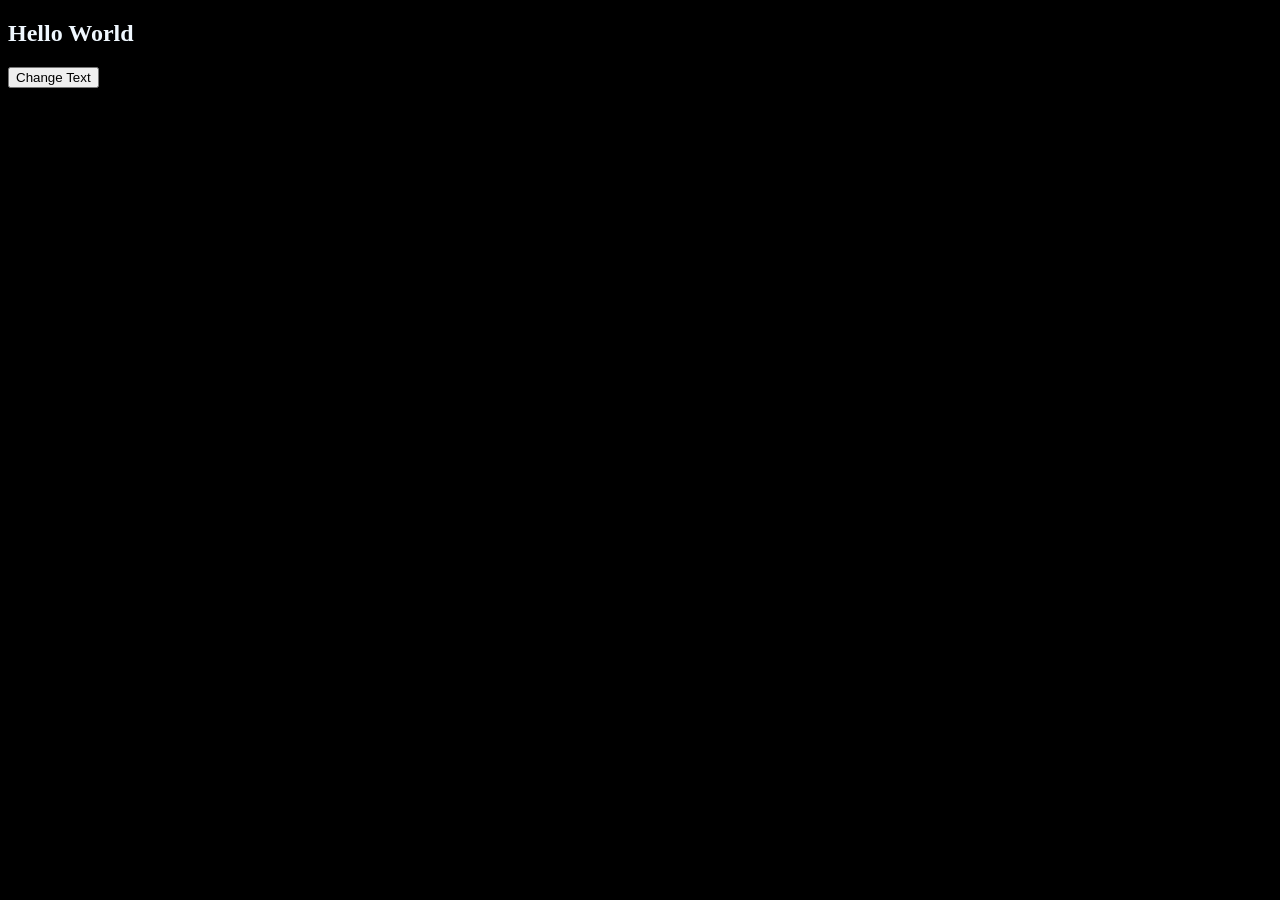
<file: practice/index.html>
<!DOCTYPE html>
<html lang="en">

<head>
    <meta charset="UTF-8">
    <meta name="viewport" content="width=device-width, initial-scale=1.0">
    <title>DOM-01</title>
</head>

<body style="background-color: black; color: aliceblue;">

    <h2 id="title">Hello World</h2>
    <button id="btn">Change Text</button>



    <script>

        const h = document.querySelector('#title')
        const btn = document.querySelector('#btn')

        btn.addEventListener('click', () => {
            h.textContent = "Javascript is working";
            // btn.textContent = "Hello";
        });

    </script>

</body>

</html>
</file>
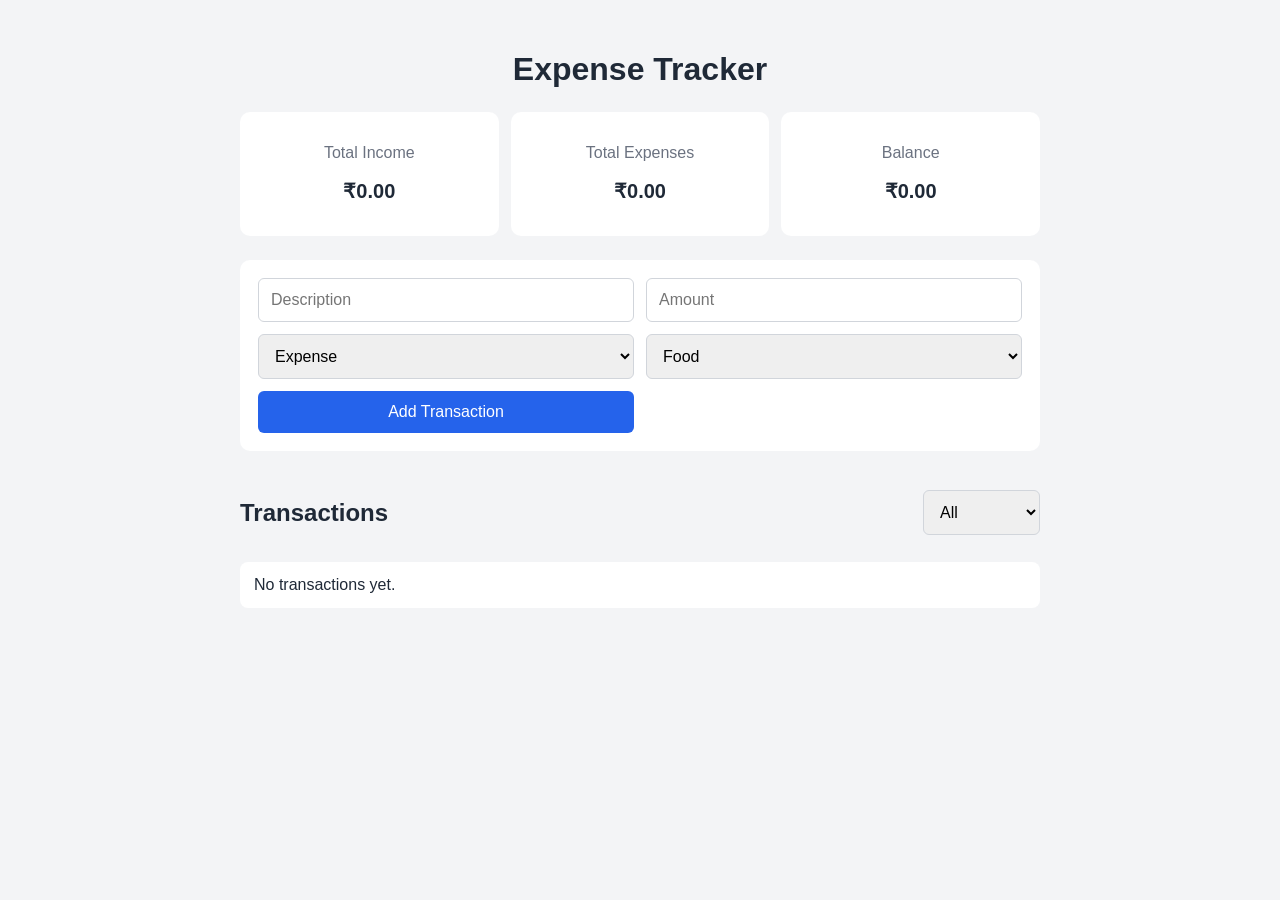
<file: major-projects/expense-tracker/index.html>
<!DOCTYPE html>
<html lang="en">
<head>
    <meta charset="UTF-8">
    <meta name="viewport" content="width=device-width, initial-scale=1.0">
    <title>Expense Tracker</title>
    <link rel="stylesheet" href="style.css">
</head>
<body>
    <main class="container">
        <h1>Expense Tracker</h1>

        <section class="summary">
            <div>
                <p>Total Income</p>
                <h2 id="total-income">₹0</h2>
            </div>
            <div>
                <p>Total Expenses</p>
                <h2 id="total-expenses">₹0</h2>
            </div>
            <div>
                <p>Balance</p>
                <h2 id="balance">₹0</h2>
            </div>
        </section>

        <form id="transaction-form">
            <input id="description" type="text" placeholder="Description" required>

            <input id="amount" type="number" min="0.01" step="0.01"
                placeholder="Amount" required>

            <select id="type">
                <option value="expense">Expense</option>
                <option value="income">Income</option>
            </select>

            <select id="category">
                <option value="Food">Food</option>
                <option value="Travel">Travel</option>
                <option value="Shopping">Shopping</option>
                <option value="Bills">Bills</option>
                <option value="Salary">Salary</option>
                <option value="Other">Other</option>
            </select>

            <button type="submit">Add Transaction</button>
        </form>

        <div class="list-heading">
            <h2>Transactions</h2>
            <select id="filter">
                <option value="all">All</option>
                <option value="income">Income</option>
                <option value="expense">Expenses</option>
            </select>
        </div>

        <ul id="transaction-list"></ul>
    </main>

    <script src="script.js"></script>
</body>
</html>
</file>
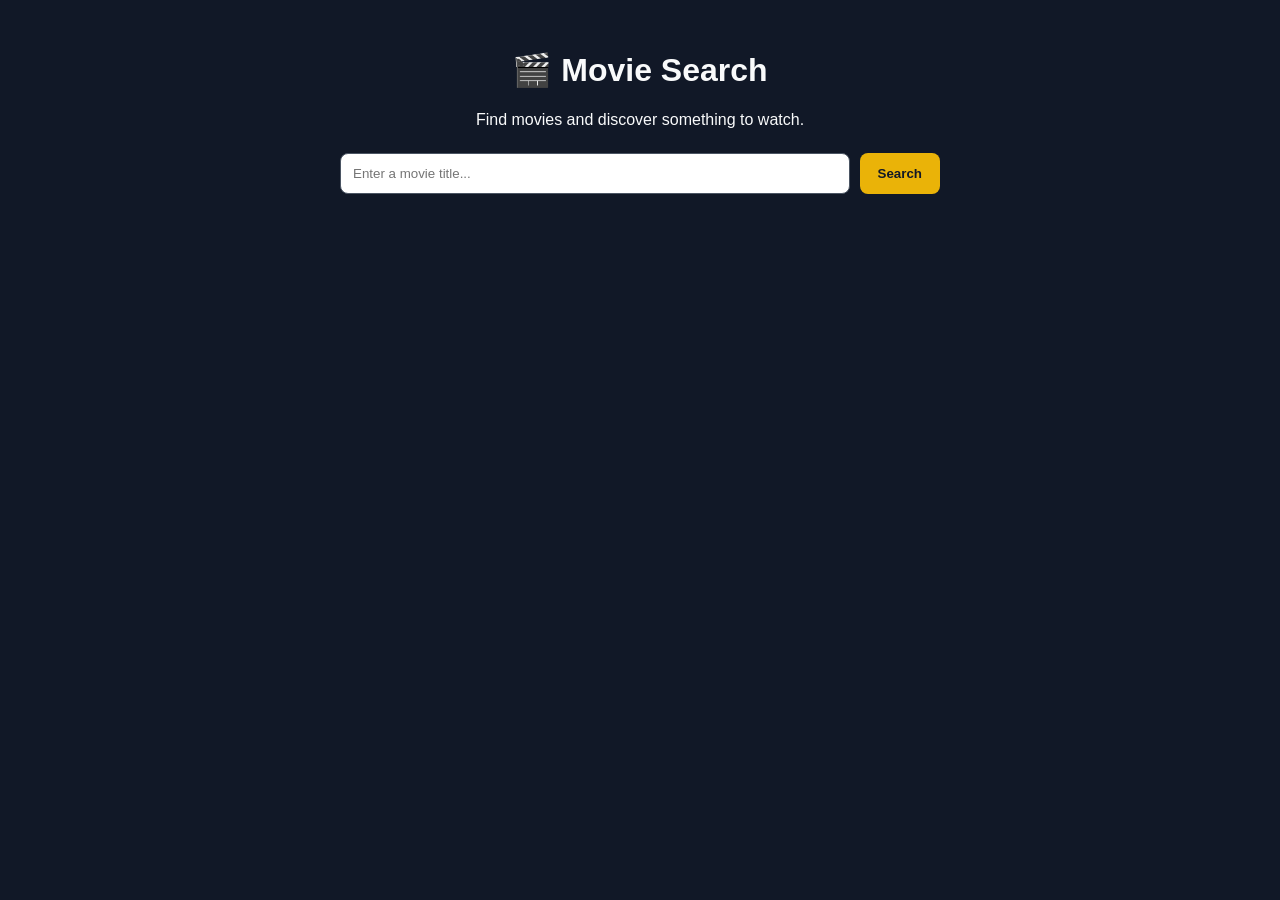
<file: major-projects/movie-search/index.html>
<!DOCTYPE html>
<html lang="en">
<head>
    <meta charset="UTF-8">
    <meta name="viewport" content="width=device-width, initial-scale=1.0">
    <title>Movie Search</title>
    <link rel="stylesheet" href="style.css">
</head>
<body>
    <main class="container">
        <h1>🎬 Movie Search</h1>
        <p>Find movies and discover something to watch.</p>

        <form id="search-form">
            <input
                type="search"s
                id="search-input"
                placeholder="Enter a movie title..."
                required
            >
            <button type="submit">Search</button>
        </form>

        <p id="status" role="status"></p>
        <section id="movie-results" class="movie-grid"></section>
    </main>

    <script src="script.js"></script>
</body>
</html>
</file>
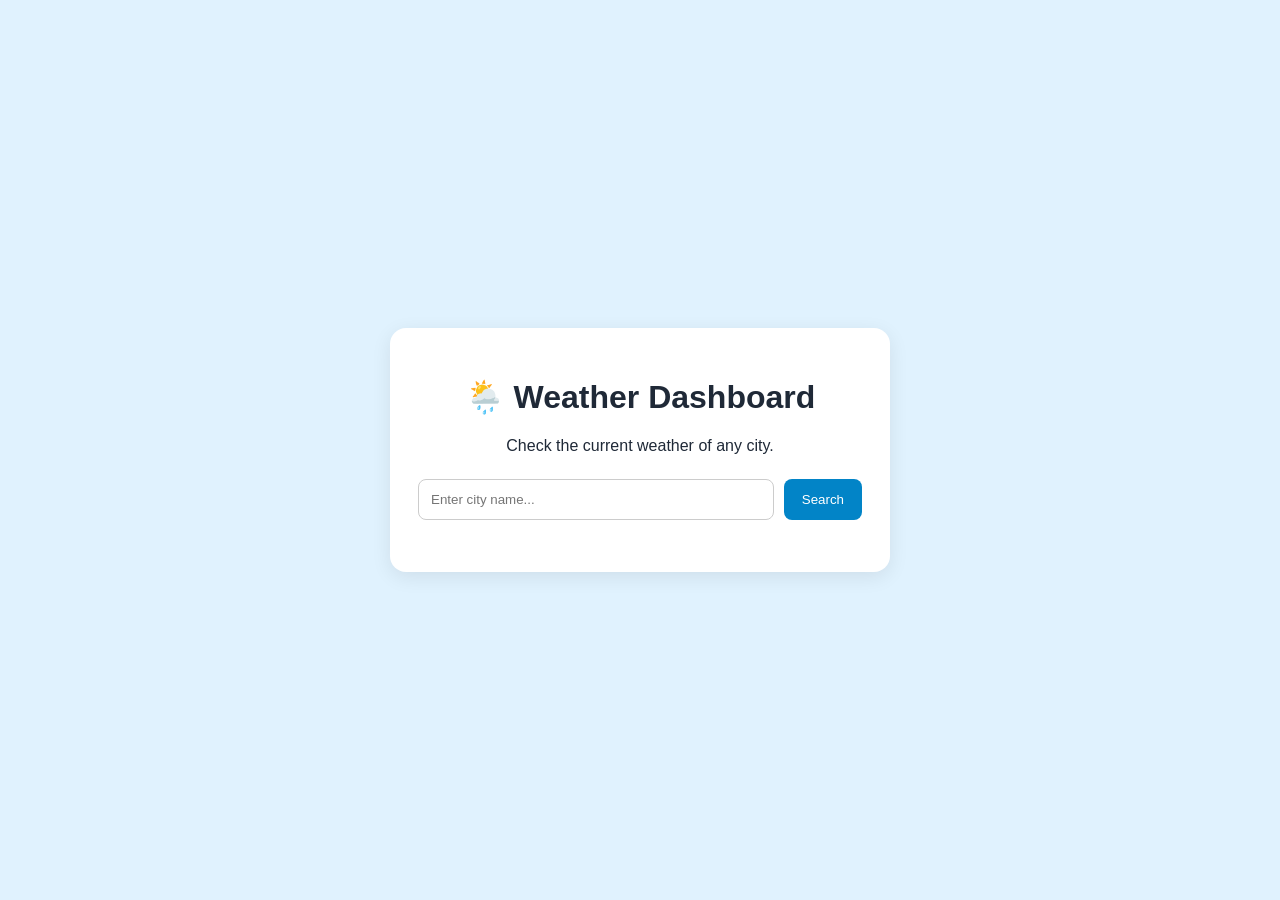
<file: major-projects/weather-dashboard/index.html>
<!DOCTYPE html>
<html lang="en">
<head>
    <meta charset="UTF-8">
    <meta name="viewport" content="width=device-width, initial-scale=1.0">
    <title>Weather Dashboard</title>
    <link rel="stylesheet" href="style.css">
</head>
<body>
    <main class="container">
        <h1>🌦️ Weather Dashboard</h1>
        <p>Check the current weather of any city.</p>

        <form id="weather-form">
            <input
                type="text"
                id="city-input"
                placeholder="Enter city name..."
                required
            >
            <button type="submit">Search</button>
        </form>

        <p id="status" role="status"></p>

        <section id="weather-card" class="weather-card" hidden>
            <h2 id="city-name"></h2>
            <p id="temperature"></p>
            <p id="condition"></p>
            <p id="humidity"></p>
            <p id="wind"></p>
        </section>
    </main>

    <script src="script.js"></script>
</body>
</html>
</file>
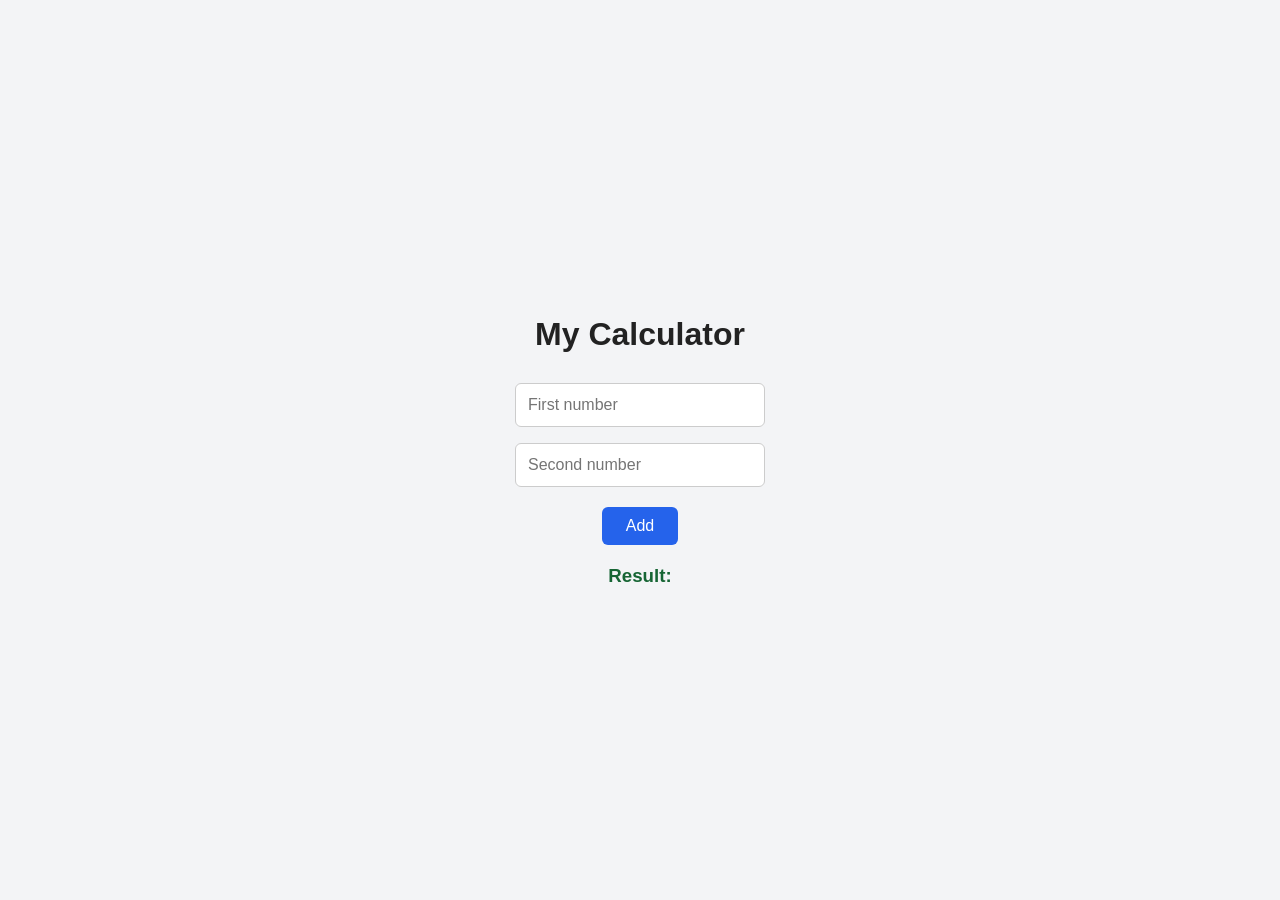
<file: small-projects/calculator/index.html>
<!DOCTYPE html>
<html lang="en">
<head>
    <meta charset="UTF-8">
    <meta name="viewport" content="width=device-width, initial-scale=1.0">
    <title>Calculator</title>
    <link rel="stylesheet" href="style.css">
</head>
<body>
    <h1>My Calculator</h1>

    <input type="number" id="num1" placeholder="First number">
    <input type="number" id="num2" placeholder="Second number">

    <button id="add">Add</button>

    <h3 id="result">Result: </h3>

    <script src="script.js"></script>
</body>
</html>
</file>
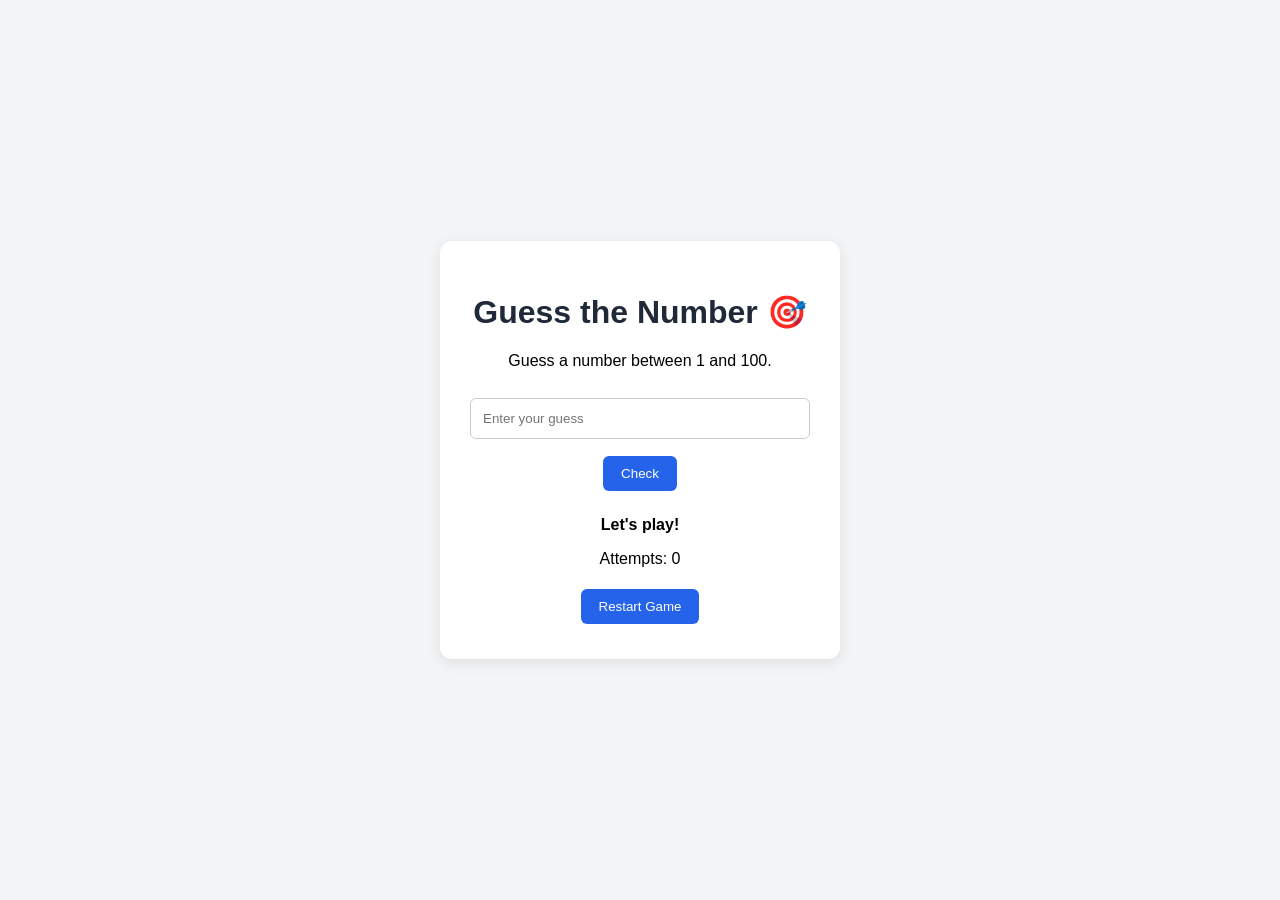
<file: small-projects/guessing-game/index.html>
<!DOCTYPE html>
<html lang="en">
<head>
    <meta charset="UTF-8">
    <meta name="viewport" content="width=device-width, initial-scale=1.0">
    <title>Number Guessing Game</title>
    <link rel="stylesheet" href="style.css">
</head>
<body>
    <div class="game">
        <h1>Guess the Number 🎯</h1>
        <p>Guess a number between 1 and 100.</p>

        <input type="number" id="guess" placeholder="Enter your guess">
        <button id="check">Check</button>

        <p id="message">Let's play!</p>
        <p>Attempts: <span id="attempts">0</span></p>

        <button id="restart">Restart Game</button>
    </div>

    <script src="script.js"></script>
</body>
</html>
</file>
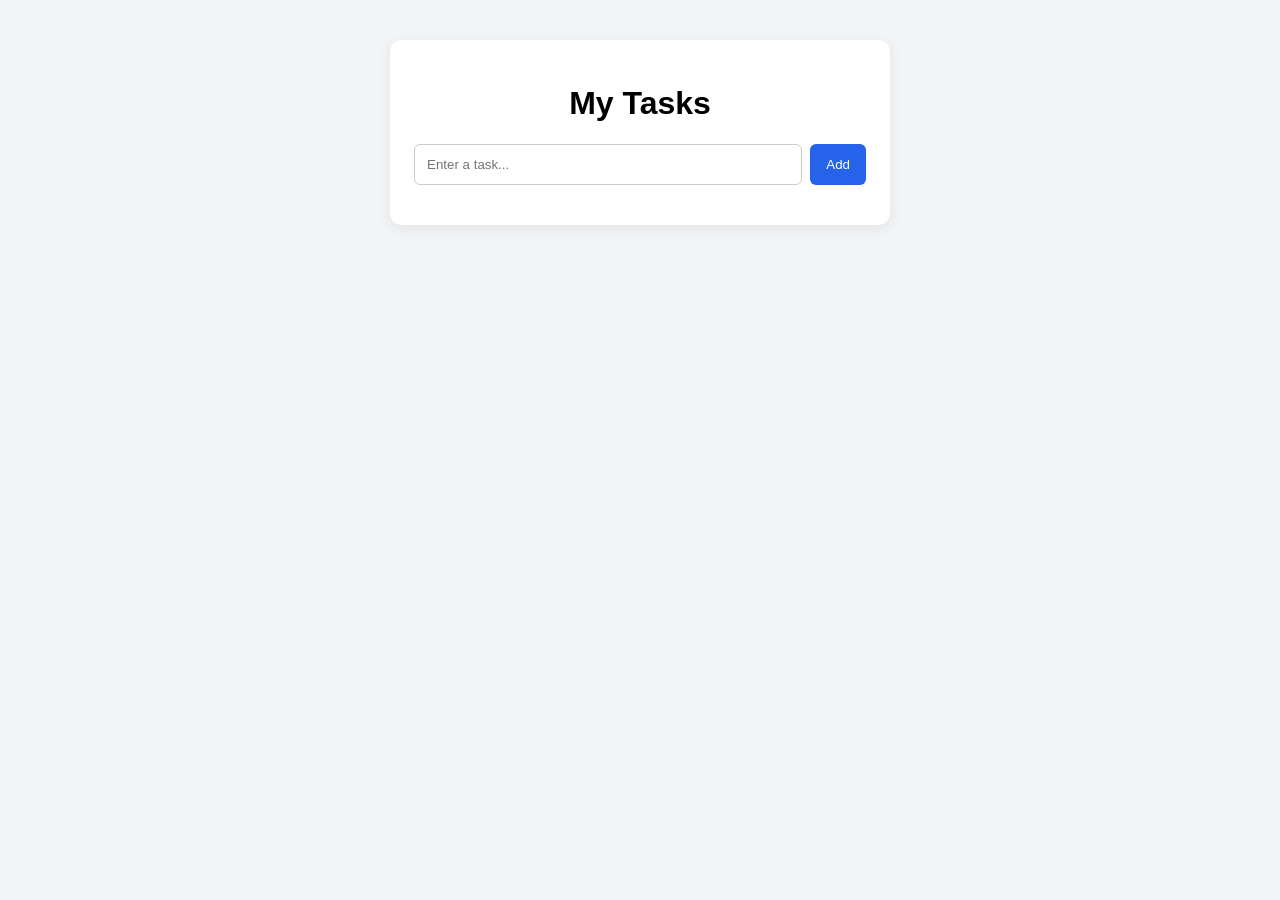
<file: small-projects/to-do-list/index.html>
<!DOCTYPE html>
<html lang="en">
<head>
    <meta charset="UTF-8">
    <meta name="viewport" content="width=device-width, initial-scale=1.0">
    <title>My To-Do List</title>
    <link rel="stylesheet" href="style.css">
</head>
<body>
    <main class="container">
        <h1>My Tasks</h1>

        <form id="todo-form">
            <input type="text" id="task-input" placeholder="Enter a task..." required>
            <button type="submit">Add</button>
        </form>

        <ul id="task-list"></ul>
    </main>

    <script src="script.js"></script>
</body>
</html>
</file>
<file: major-projects/expense-tracker/style.css>
* {
    box-sizing: border-box;
}

body {
    margin: 0;
    padding: 30px 16px;
    font-family: Arial, sans-serif;
    background: #f3f4f6;
    color: #1f2937;
}

.container {
    max-width: 800px;
    margin: auto;
}

h1 {
    text-align: center;
}

.summary {
    display: grid;
    grid-template-columns: repeat(3, 1fr);
    gap: 12px;
    margin: 24px 0;
}

.summary div {
    background: white;
    padding: 16px;
    border-radius: 10px;
    text-align: center;
    overflow-wrap: anywhere;
}

.summary p {
    color: #6b7280;
}

.summary h2 {
    font-size: 20px;
}

form {
    display: grid;
    grid-template-columns: repeat(2, 1fr);
    gap: 12px;
    background: white;
    padding: 18px;
    border-radius: 10px;
}

input, select, button {
    padding: 12px;
    border: 1px solid #d1d5db;
    border-radius: 6px;
    font: inherit;
    min-width: 0;
}

button {
    background: #2563eb;
    color: white;
    border: none;
    cursor: pointer;
}

.list-heading {
    display: flex;
    justify-content: space-between;
    align-items: center;
    gap: 12px;
    margin-top: 28px;
}

#transaction-list {
    list-style: none;
    padding: 0;
}

#transaction-list li {
    display: flex;
    justify-content: space-between;
    align-items: center;
    gap: 12px;
    background: white;
    padding: 14px;
    margin-bottom: 10px;
    border-radius: 8px;
    overflow-wrap: anywhere;
}

.income {
    color: #15803d;
}

.expense {
    color: #dc2626;
}

.delete-btn {
    background: #dc2626;
    padding: 8px 12px;
    flex-shrink: 0;
}

@media (max-width: 550px) {
    .summary {
        grid-template-columns: 1fr;
    }

    form {
        grid-template-columns: 1fr;
    }
}
</file>
<file: major-projects/movie-search/style.css>
* {
    box-sizing: border-box;
}

body {
    margin: 0;
    padding: 30px 16px;
    font-family: Arial, sans-serif;
    background: #111827;
    color: #f9fafb;
}

.container {
    max-width: 1000px;
    margin: auto;
}

h1, .container > p {
    text-align: center;
}

form {
    display: flex;
    gap: 10px;
    max-width: 600px;
    margin: 24px auto;
}

input {
    flex: 1;
    min-width: 0;
    padding: 12px;
    border-radius: 8px;
    border: 1px solid #4b5563;
}

button {
    padding: 12px 18px;
    background: #eab308;
    color: #111827;
    border: none;
    border-radius: 8px;
    cursor: pointer;
    font-weight: bold;
}

#status {
    text-align: center;
    color: #d1d5db;
}

.movie-grid {
    display: grid;
    grid-template-columns: repeat(auto-fit, minmax(180px, 1fr));
    gap: 20px;
    margin-top: 24px;
}

.movie-card {
    background: #1f2937;
    border-radius: 10px;
    overflow: hidden;
}

.movie-card img {
    width: 100%;
    height: 270px;
    object-fit: cover;
    display: block;
}

.movie-info {
    padding: 12px;
}

.movie-info h2 {
    font-size: 18px;
    margin-top: 0;
}

.movie-info p {
    color: #d1d5db;
    font-size: 14px;
}

@media (max-width: 480px) {
    form {
        flex-direction: column;
    }
}
</file>
<file: major-projects/weather-dashboard/style.css>
* {
    box-sizing: border-box;
}

body {
    margin: 0;
    min-height: 100vh;
    display: flex;
    align-items: center;
    justify-content: center;
    padding: 20px;
    font-family: Arial, sans-serif;
    background: #e0f2fe;
    color: #1f2937;
}

.container {
    width: 100%;
    max-width: 500px;
    padding: 28px;
    background: white;
    border-radius: 16px;
    box-shadow: 0 5px 20px #00000015;
    text-align: center;
}

form {
    display: flex;
    gap: 10px;
    margin: 24px 0;
}

input {
    flex: 1;
    min-width: 0;
    padding: 12px;
    border: 1px solid #ccc;
    border-radius: 8px;
}

button {
    padding: 12px 18px;
    border: none;
    border-radius: 8px;
    background: #0284c7;
    color: white;
    cursor: pointer;
}

.weather-card {
    padding: 20px;
    margin-top: 20px;
    background: #f0f9ff;
    border-radius: 12px;
}

#temperature {
    font-size: 32px;
    font-weight: bold;
}

#status {
    color: #b91c1c;
}

@media (max-width: 400px) {
    form {
        flex-direction: column;
    }
}
</file>
<file: small-projects/calculator/style.css>
* {
    box-sizing: border-box;
}

body {
    font-family: Arial, sans-serif;
    background: #f3f4f6;
    display: flex;
    flex-direction: column;
    align-items: center;
    justify-content: center;
    min-height: 100vh;
    margin: 0;
}

h1 {
    color: #222;
}

input {
    width: 250px;
    padding: 12px;
    margin: 8px;
    border: 1px solid #ccc;
    border-radius: 6px;
    font-size: 16px;
}

button {
    padding: 10px 24px;
    margin-top: 12px;
    background: #2563eb;
    color: white;
    border: none;
    border-radius: 6px;
    font-size: 16px;
    cursor: pointer;
}

button:hover {
    background: #1d4ed8;
}

#result {
    margin-top: 20px;
    color: #166534;
}
</file>
<file: small-projects/guessing-game/style.css>
* {
    box-sizing: border-box;
}

body {
    font-family: Arial, sans-serif;
    background: #f3f4f6;
    display: flex;
    justify-content: center;
    align-items: center;
    min-height: 100vh;
    margin: 0;
}

.game {
    background: white;
    padding: 30px;
    border-radius: 12px;
    text-align: center;
    box-shadow: 0 4px 15px #00000015;
    width: min(90%, 400px);
}

h1 {
    color: #1f2937;
}

input {
    width: 100%;
    padding: 12px;
    margin: 12px 0;
    border: 1px solid #ccc;
    border-radius: 6px;
}

button {
    padding: 10px 18px;
    margin: 5px;
    border: none;
    border-radius: 6px;
    background: #2563eb;
    color: white;
    cursor: pointer;
}

button:hover {
    background: #1d4ed8;
}

#message {
    font-weight: bold;
    margin-top: 20px;
}
</file>
<file: small-projects/to-do-list/style.css>
* {
    box-sizing: border-box;
}

body {
    font-family: Arial, sans-serif;
    background: #f3f4f6;
    margin: 0;
    padding: 40px 16px;
}

.container {
    max-width: 500px;
    margin: auto;
    padding: 24px;
    background: white;
    border-radius: 12px;
    box-shadow: 0 4px 15px #00000012;
}

h1 {
    text-align: center;
}

form {
    display: flex;
    gap: 8px;
}

input {
    flex: 1;
    min-width: 0;
    padding: 12px;
    border: 1px solid #ccc;
    border-radius: 6px;
}

button {
    padding: 10px 16px;
    background: #2563eb;
    color: white;
    border: none;
    border-radius: 6px;
    cursor: pointer;
}

ul {
    padding: 0;
    list-style: none;
}

li {
    display: flex;
    justify-content: space-between;
    align-items: center;
    gap: 10px;
    padding: 12px 0;
    border-bottom: 1px solid #eee;
    overflow-wrap: anywhere;
}

li.completed span {
    text-decoration: line-through;
    color: #888;
}

.delete-btn {
    background: #dc2626;
}
</file>
